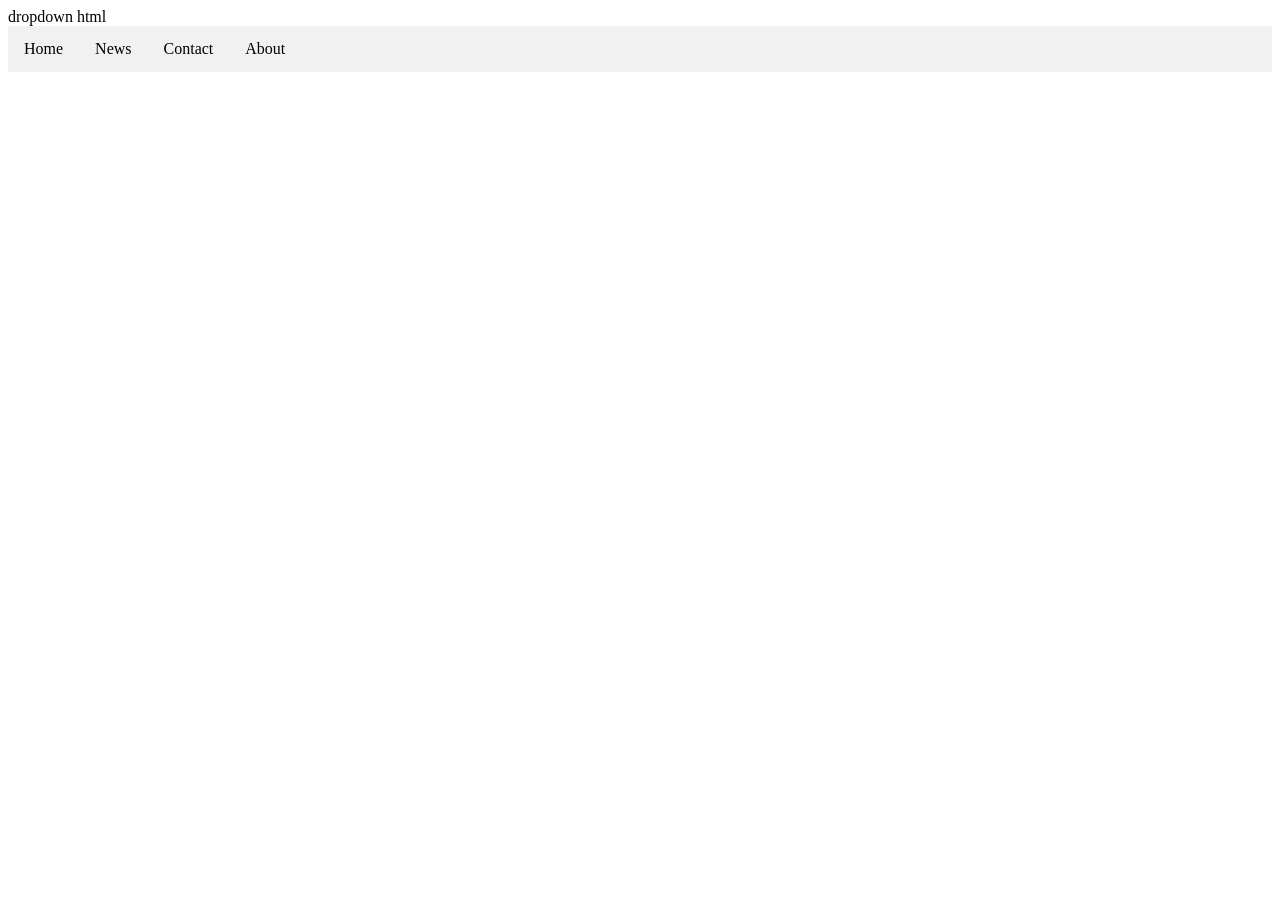
<file: dropdown.html>
dropdown html <!DOCTYPE html>
<html>
    <head>
        <title> Dropdown </title>
        <link rel="stylesheet"  href="dropdown.css">
    </head>
    <body>
        <ul>
            <li><a href="#home">Home</a></li>
            <li class="dropdown"> <a href="" class="dropbtn">News</a>
                <div class="dropdown-content">
                    <a href="#">News 1</a>
                    <a href="#">News 2</a>
                    <a href="#">News 3</a>
                
                </div>
            </li>
        
            <li class="dropdown"> <a href="" class="dropbtn">Contact</a>
                <div class="dropdown-content">
                    <a href="#">Contact 1</a>
                    <a href="#">Contact 2</a>
                    <a href="#">Contact 3</a>
                </div>
            </li>
            
            <li class="dropdown"> <a href="" class="dropbtn">About</a>
                <div class="dropdown-content">
                    <a href="#">About 1</a>
                    <a href="#">About 2</a>
                    <a href="#">About 3</a>
                </div>
            </li>
        </ul>
    </body>
</html>
</file>
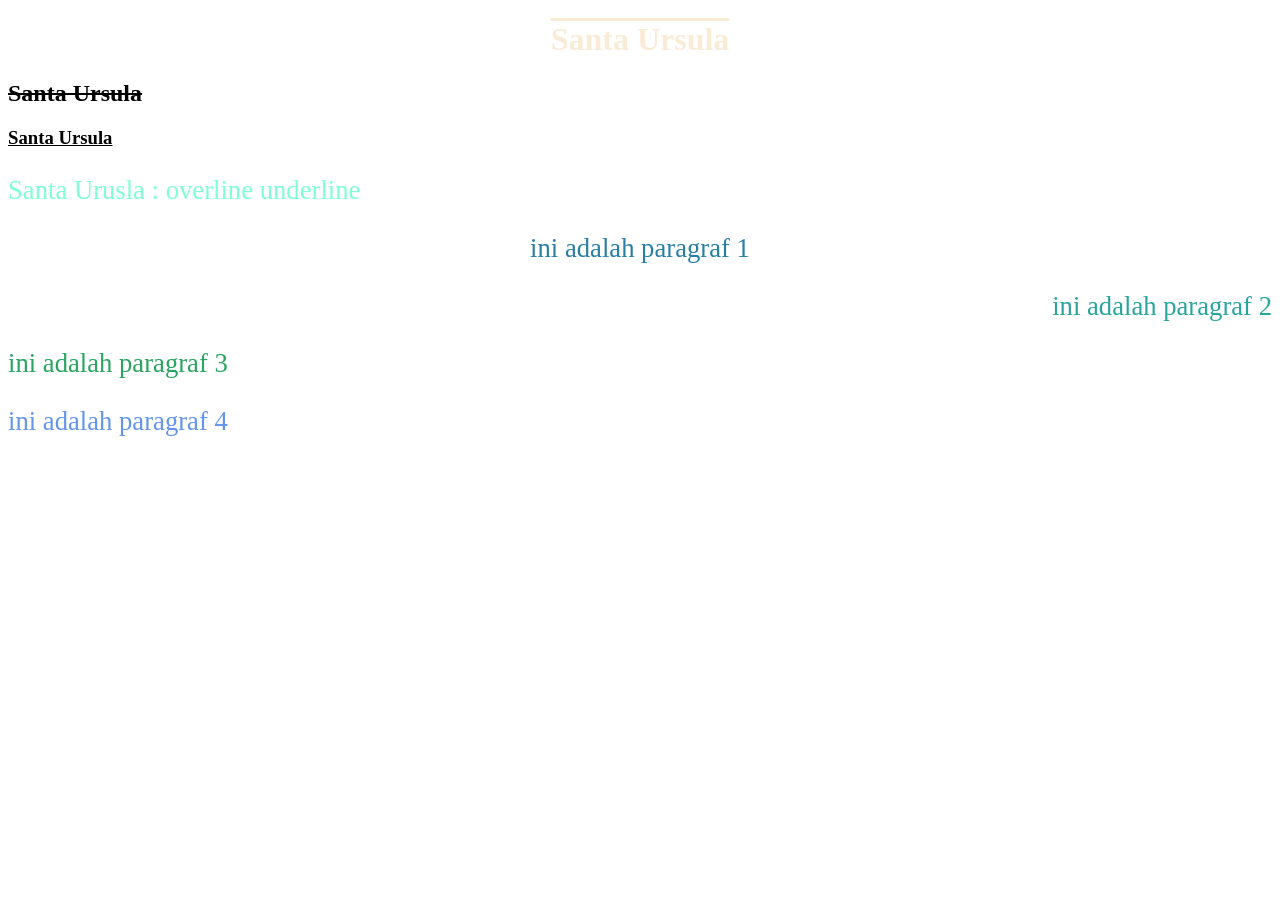
<file: External.html>
<!DOCTYPE html>
<html>
    <head>
        <title>Eksternal CSS</title>
        <link rel="stylesheet" href="Style.CSS">
    </head>
    <body>
        <!-- TEKS DECORATION -->
        <h1>Santa Ursula</h1>
        <h2>Santa Ursula</h2>
        <h3>Santa Ursula</h3>
        <p class="ex"> Santa Urusla : overline underline</p>
        
        <p class="A">ini adalah paragraf 1</p>
        <p class="B">ini adalah paragraf 2</p>
        <p class="C">ini adalah paragraf 3</p>
        <p class="D">ini adalah paragraf 4</p>
    </body>
</html>
</file>
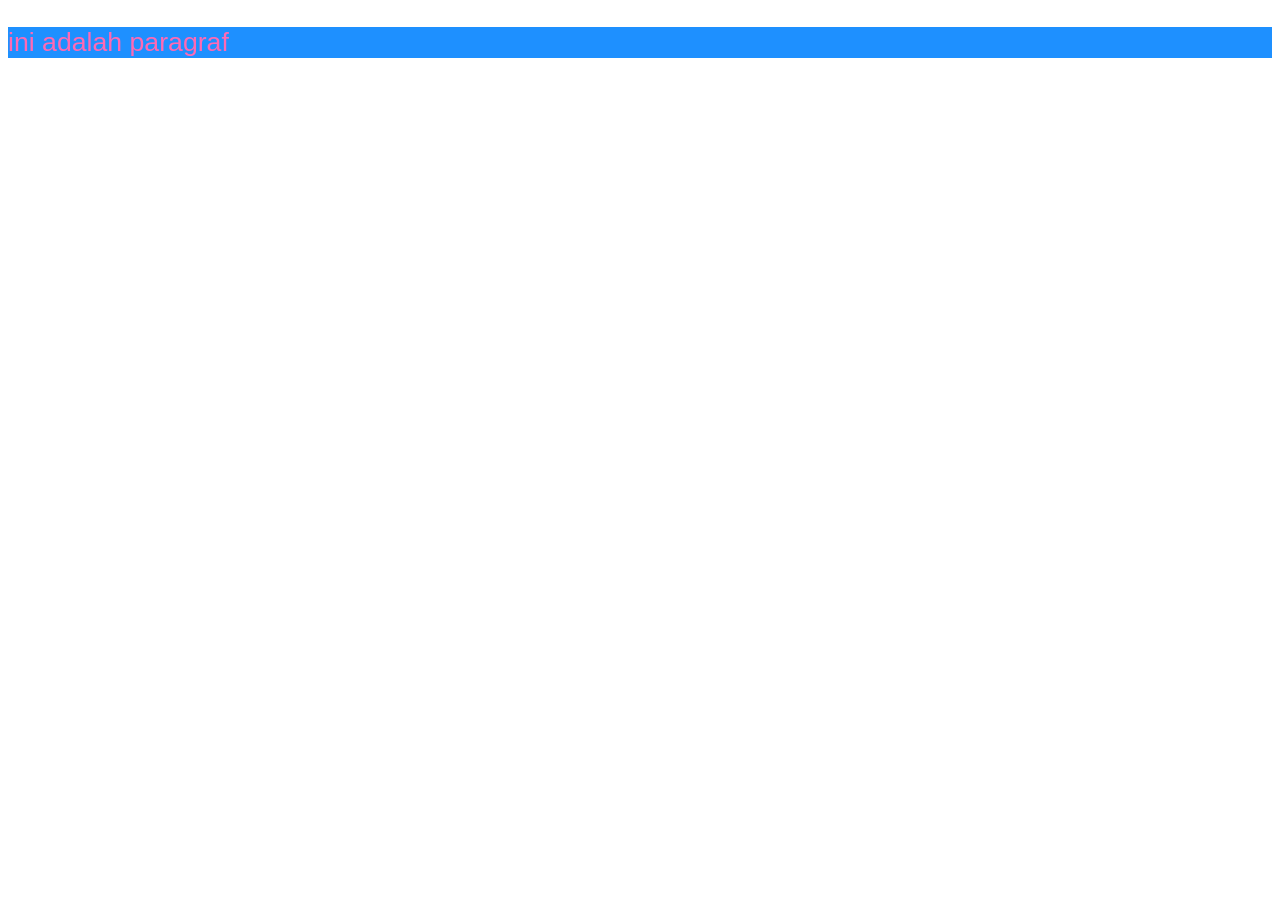
<file: internal.html>
<!DOCTYPE html>
<html>
    <head>
        <title>Internal CSS</title>
        <style>
            p{
              color: hotpink;
              font-size: 20pt;
              font-family: Arial, Helvetica, sans-serif;
              background-color: dodgerblue; 
            }
        </style>
    </head>
    <Body>
        <p>ini adalah paragraf</p>

    </Body>






</html>
</file>
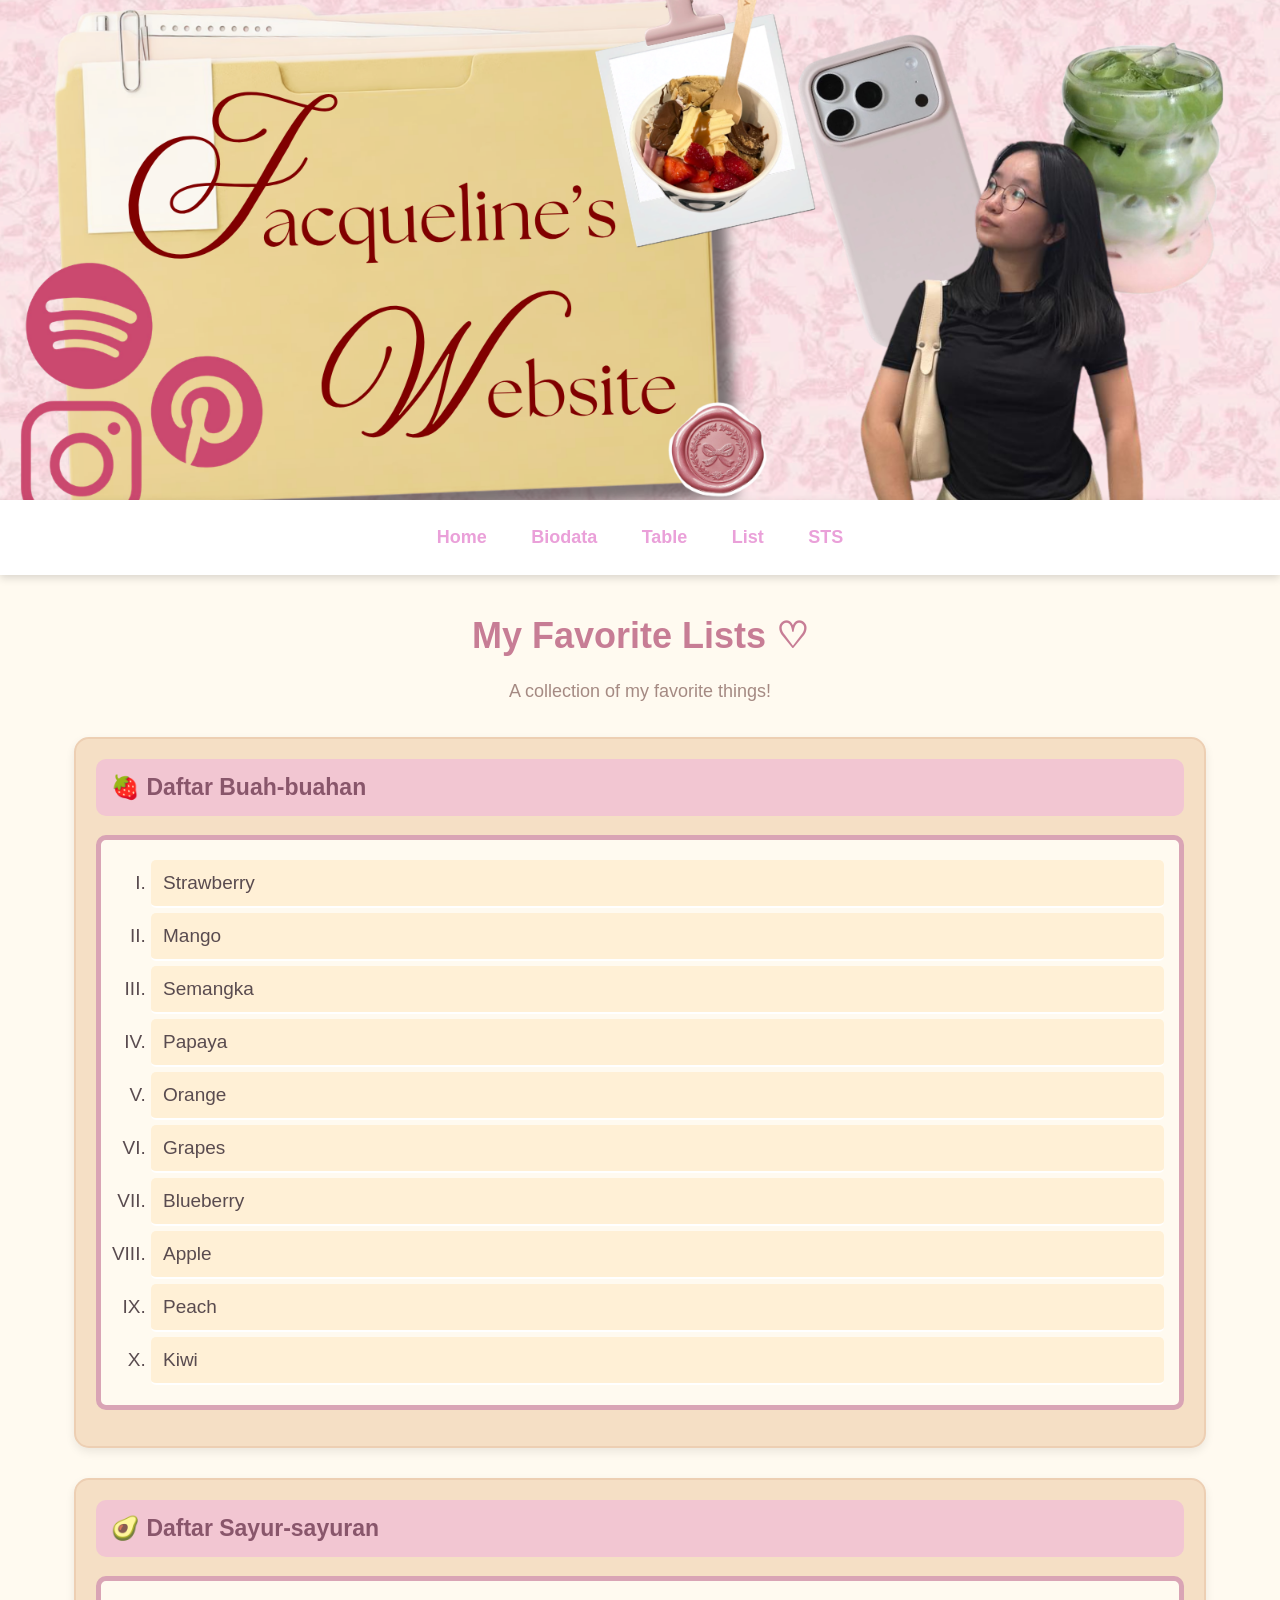
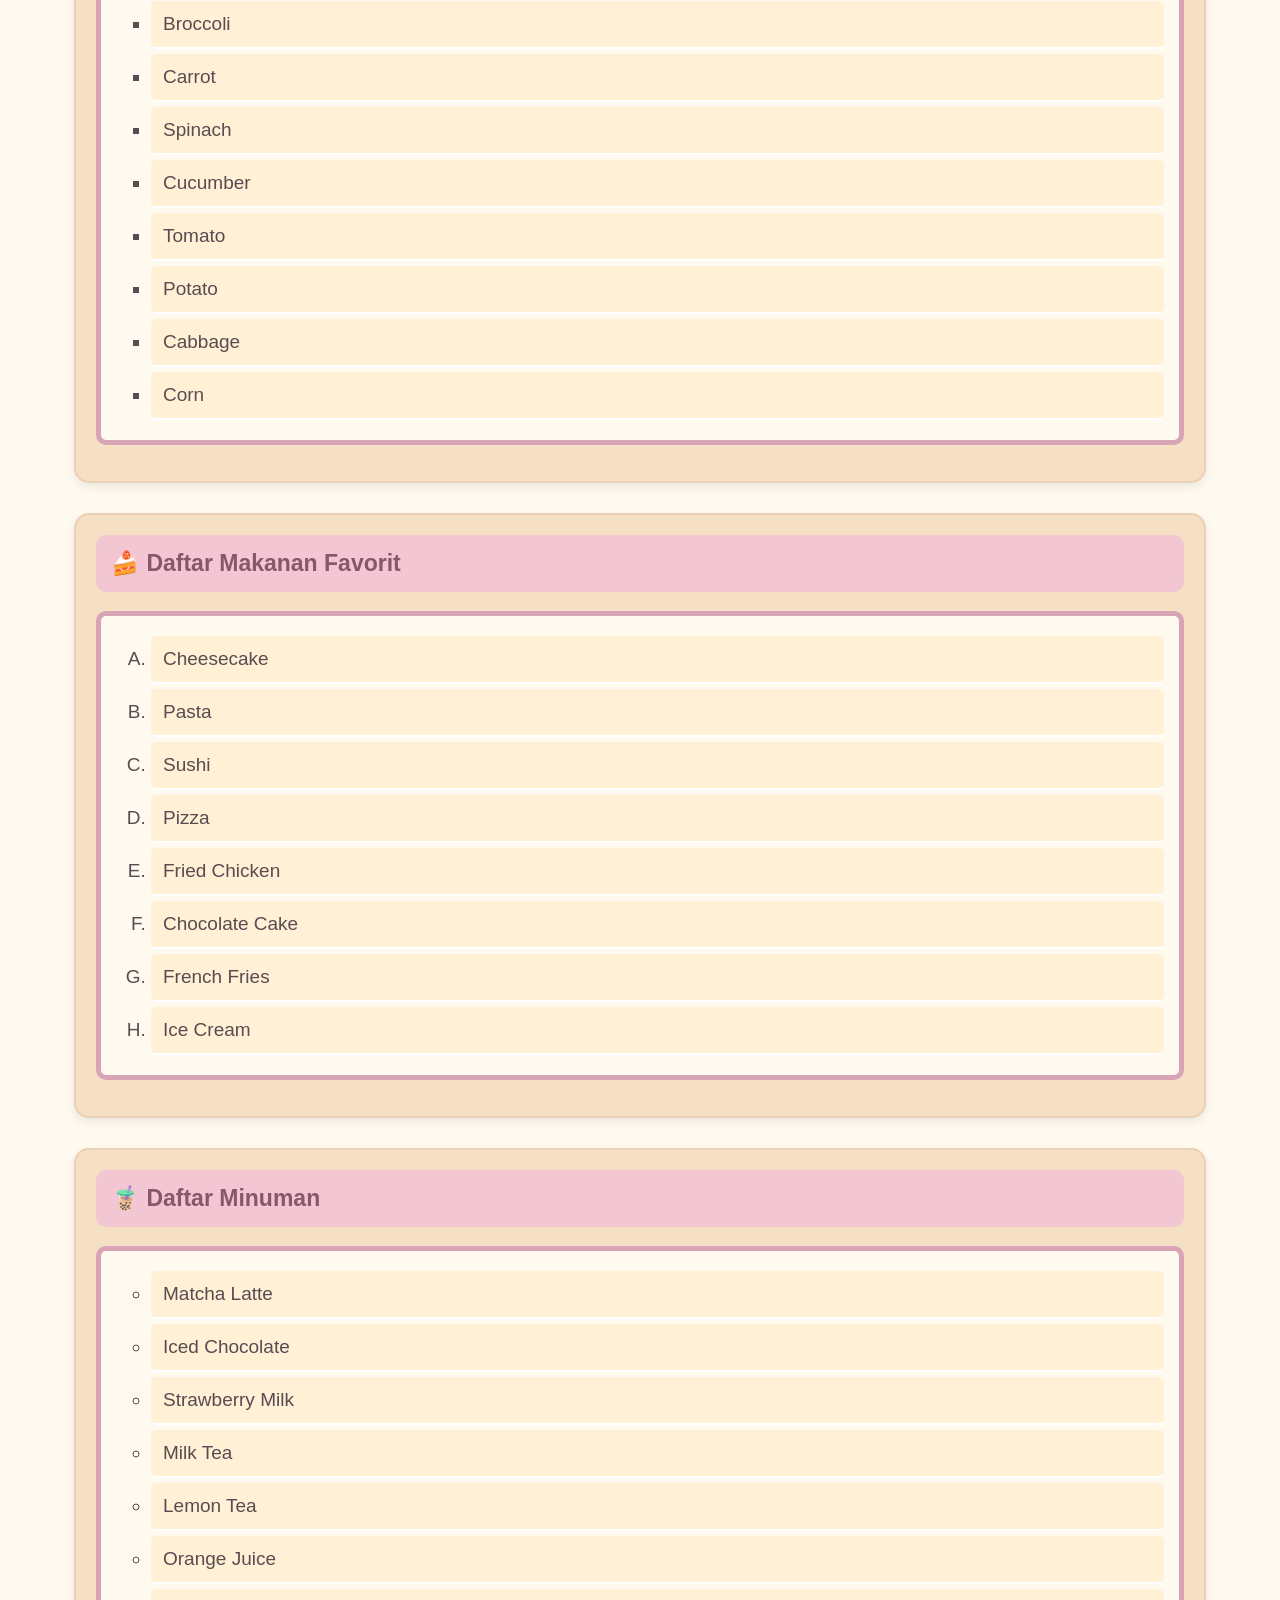
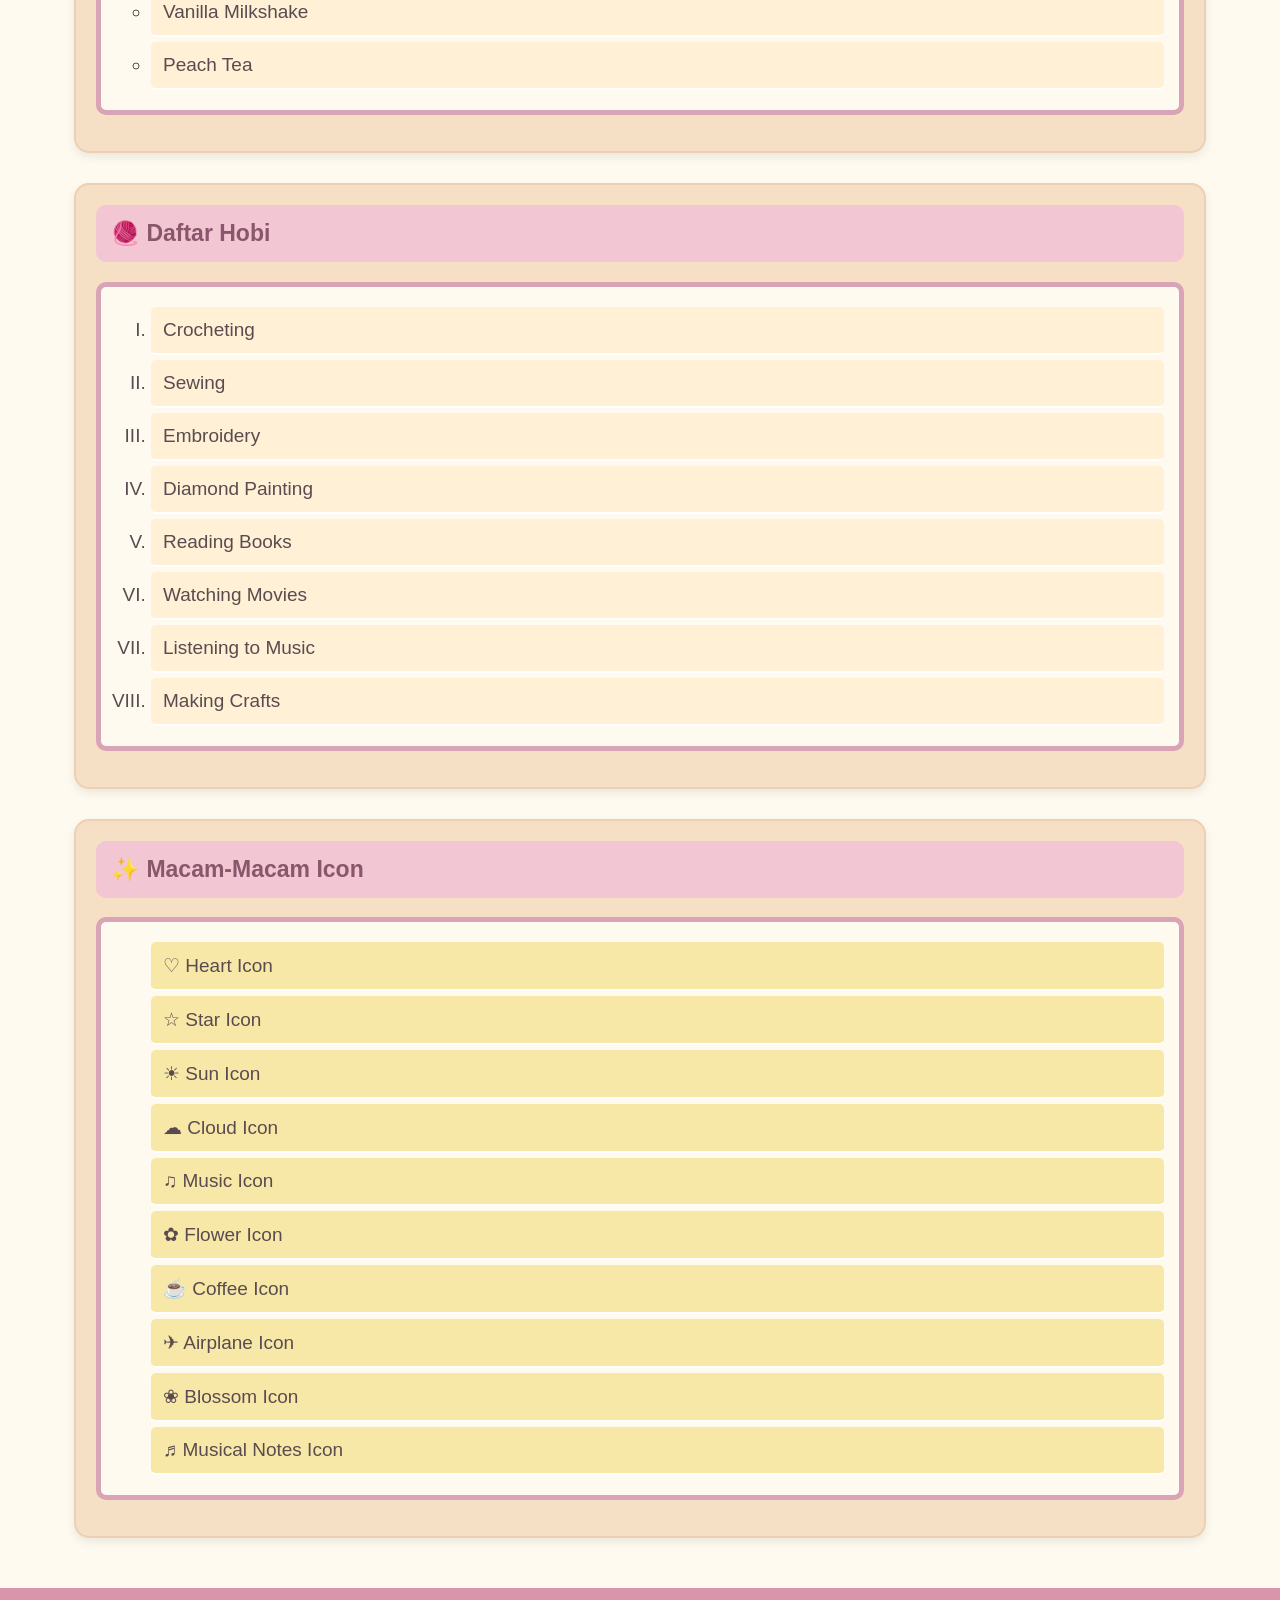
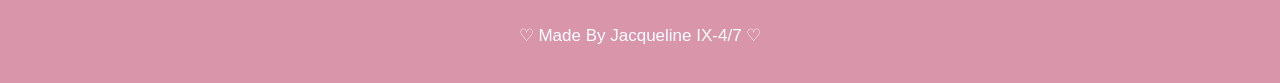
<file: list.html>
<!DOCTYPE html>
<html lang="en">

<head>
    <title>My List</title>
    <link rel="stylesheet" href="list.css">
</head>

<body>

    <!-- HEADER -->
    <div class="header">
        <img src="header.png.png" alt="Header Design">
    </div>

    <!-- NAVIGATION BAR -->
    <div class="topnav">
        <a href="index.html">Home</a>
        <a href="biodata.html">Biodata</a>
        <a href="table.html">Table</a>
        <a href="List.html">List</a>
        <a href="STS_TIK_94_7.html">STS</a>
    </div>

    <h1>My Favorite Lists ♡</h1>
    <p class="subtitle">A collection of my favorite things!</p>


    <!-- FRUITS -->
    <div class="list-container">
        <h2>🍓 Daftar Buah-buahan</h2>

        <ol type="I">
            <li>Strawberry</li>
            <li>Mango</li>
            <li>Semangka</li>
            <li>Papaya</li>
            <li>Orange</li>
            <li>Grapes</li>
            <li>Blueberry</li>
            <li>Apple</li>
            <li>Peach</li>
            <li>Kiwi</li>
        </ol>
    </div>


    <!-- VEGETABLES -->
    <div class="list-container">
        <h2>🥑 Daftar Sayur-sayuran</h2>

        <ul class="square">
            <li>Broccoli</li>
            <li>Carrot</li>
            <li>Spinach</li>
            <li>Cucumber</li>
            <li>Tomato</li>
            <li>Potato</li>
            <li>Cabbage</li>
            <li>Corn</li>
        </ul>
    </div>


    <!-- FOOD -->
    <div class="list-container">
        <h2>🍰 Daftar Makanan Favorit</h2>

        <ol type="A">
            <li>Cheesecake</li>
            <li>Pasta</li>
            <li>Sushi</li>
            <li>Pizza</li>
            <li>Fried Chicken</li>
            <li>Chocolate Cake</li>
            <li>French Fries</li>
            <li>Ice Cream</li>
        </ol>
    </div>


    <!-- DRINKS -->
    <div class="list-container">
        <h2>🧋 Daftar Minuman</h2>

        <ul class="circle">
            <li>Matcha Latte</li>
            <li>Iced Chocolate</li>
            <li>Strawberry Milk</li>
            <li>Milk Tea</li>
            <li>Lemon Tea</li>
            <li>Orange Juice</li>
            <li>Vanilla Milkshake</li>
            <li>Peach Tea</li>
        </ul>
    </div>


    <!-- HOBBIES -->
    <div class="list-container">
        <h2>🧶 Daftar Hobi</h2>

        <ol type="I">
            <li>Crocheting</li>
            <li>Sewing</li>
            <li>Embroidery</li>
            <li>Diamond Painting</li>
            <li>Reading Books</li>
            <li>Watching Movies</li>
            <li>Listening to Music</li>
            <li>Making Crafts</li>
        </ol>
    </div>


    <!-- ICONS -->
    <div class="list-container">
        <h2>✨ Macam-Macam Icon</h2>

        <ul class="icons">
            <li>♡ Heart Icon</li>
            <li>☆ Star Icon</li>
            <li>☀ Sun Icon</li>
            <li>☁ Cloud Icon</li>
            <li>♫ Music Icon</li>
            <li>✿ Flower Icon</li>
            <li>☕ Coffee Icon</li>
            <li>✈ Airplane Icon</li>
            <li>❀ Blossom Icon</li>
            <li>♬ Musical Notes Icon</li>
        </ul>
    </div>


    <!-- FOOTER -->
    <footer>
        <p>♡ Made By Jacqueline IX-4/7 ♡</p>
    </footer>

</body>
</html>
</file>
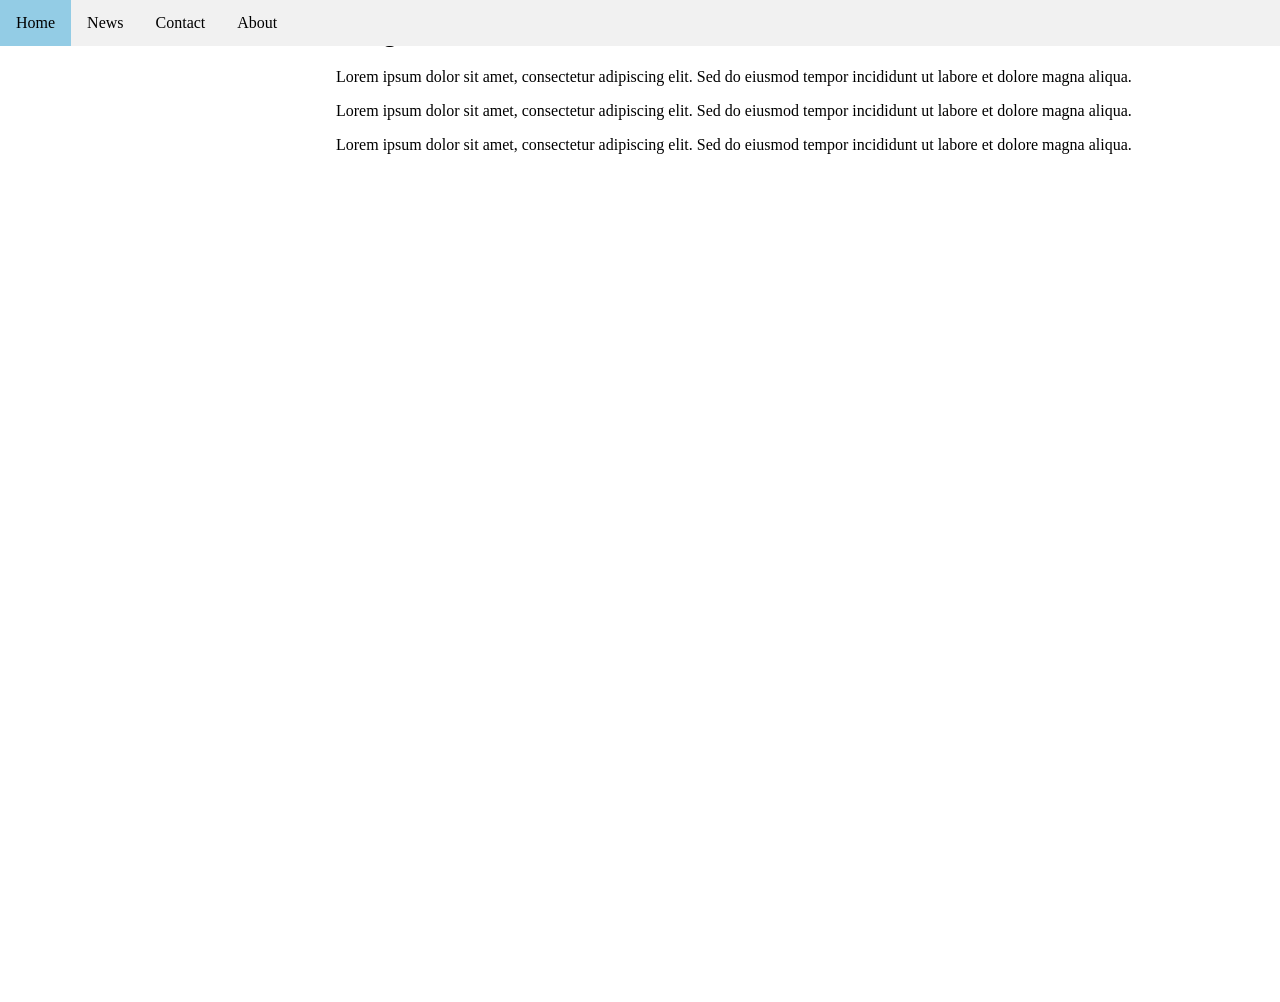
<file: nav_horizontal.html>
<!DOCTYPE html>
<html>
    <head>
        <title>Navigator Horizontal</title>
        <link rel="stylesheet" href="nav_horizontal.css">
    </head>
    <body>
        <ul>
            <li><a class="active" href="#home">Home</a></li>
            <li><a href="#news">News</a></li>
            <li><a href="#contact">Contact</a></li>
            <li><a href="#about">About</a></li>
        </ul>
        <div style="margin-left:25%;padding:1px 16px;height:1000px;">
            <h2>Navigator Horizontal</h2>
            <p>Lorem ipsum dolor sit amet, consectetur adipiscing elit. Sed do eiusmod tempor incididunt ut labore et dolore magna aliqua.</p>
            <p>Lorem ipsum dolor sit amet, consectetur adipiscing elit. Sed do eiusmod tempor incididunt ut labore et dolore magna aliqua.</p>
            <p>Lorem ipsum dolor sit amet, consectetur adipiscing elit. Sed do eiusmod tempor incididunt ut labore et dolore magna aliqua.</p>
        </div>
    </body>
</html>
</file>
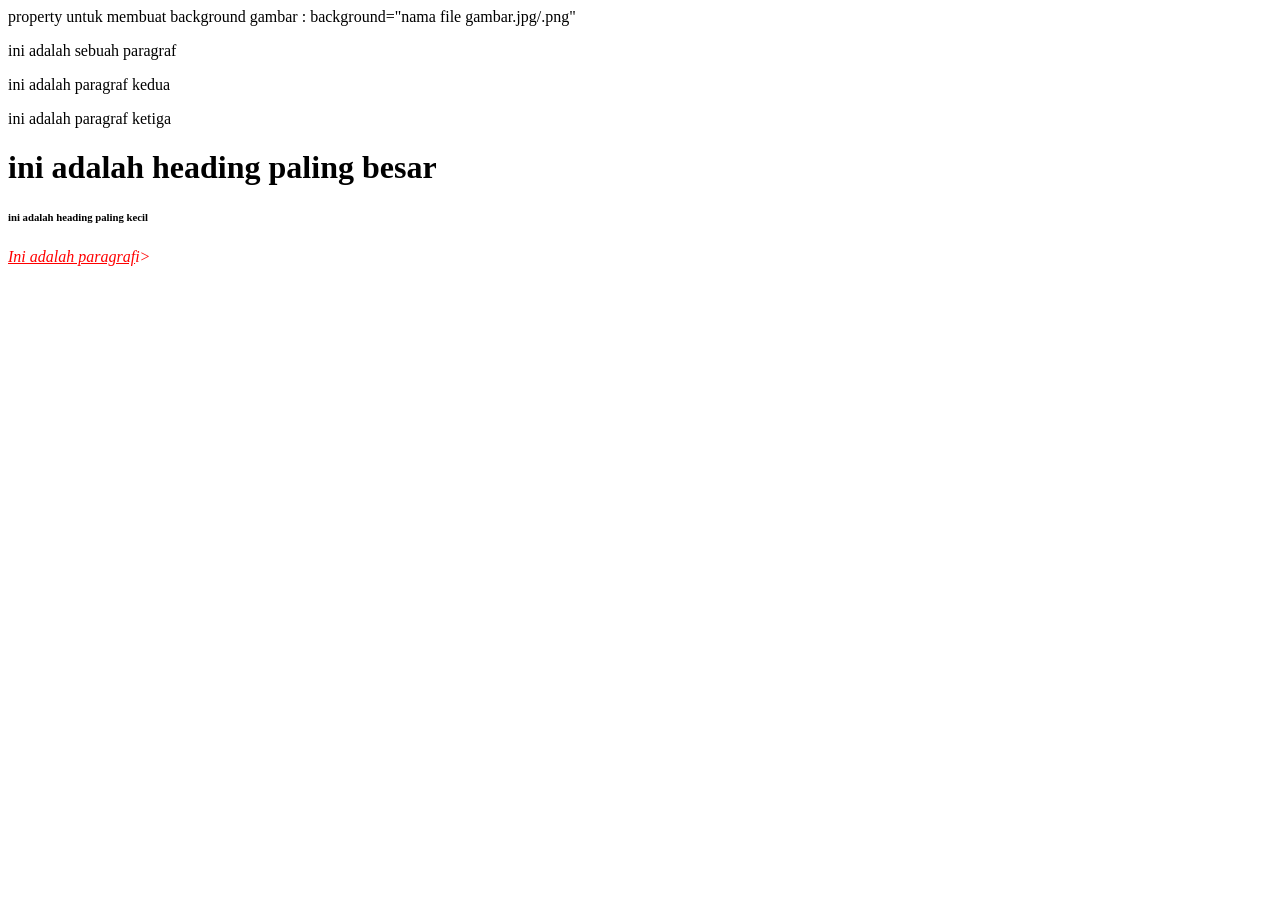
<file: pengenalan1.html>
<!DOCTYPE html>
<HTML>
<HEAD>
    <TITLE>Pengenalan HTML dan CSS </TITLE>
</HEAD>

<body bg color="pink">
<!-- property untuk membuat warna background : bg color=" " -->
 property untuk membuat background gambar : background="nama file gambar.jpg/.png"
<!-- body adalah isi dari web -->
<!-- tag untuk membuat paragraf -->
<p>ini adalah sebuah paragraf</p>
<p> ini adalah paragraf kedua</p>
<p> ini adalah paragraf ketiga</p>
<!-- tag untuk membuat judul/heading : <h1> </h1> ... <h6> </h6> -->
 <h1>ini adalah heading paling besar </h1>
 <h6> ini adalah heading paling kecil</h6>

 <p> <font color="red" size=" "12" type=""Arial"> <i><u>Ini adalah paragraf</u>i></u> </font> </p>
</body>







 </HTML>
</file>
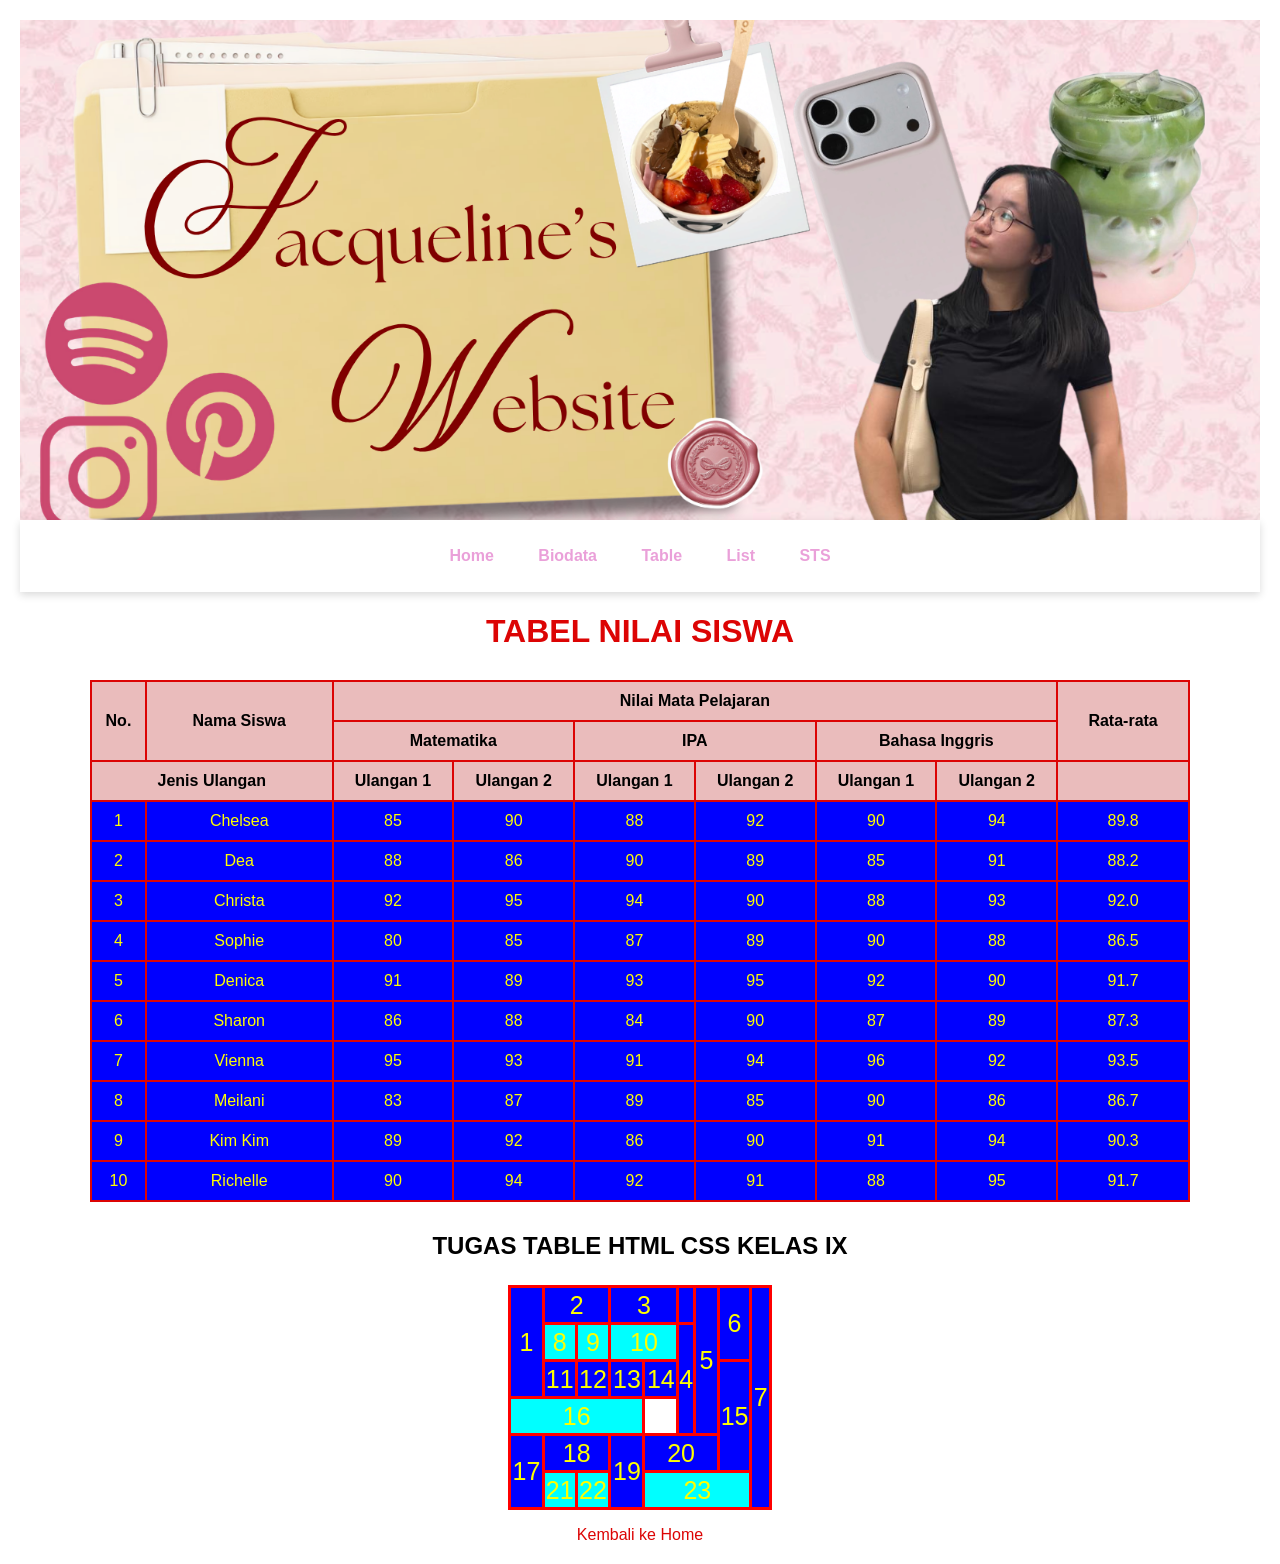
<file: table.html>
<!DOCTYPE html>
<html lang="en">

<head>
    <title>Tabel Nilai Siswa</title>
    <link rel="stylesheet" href="table.css">
</head>

<body>

    <!-- HEADER -->
    <div class="header">
        <img src="header.png.png" alt="Header Design">
    </div>

    <!-- NAVIGATION BAR -->
    <div class="topnav">
        <a href="index.html">Home</a>
        <a href="biodata.html">Biodata</a>
        <a href="table.html">Table</a>
        <a href="List.html">List</a>
        <a href="STS_TIK_94_7.html">STS</a>
    </div>

    <h1 align="center">TABEL NILAI SISWA</h1>

    <!-- TABEL NILAI SISWA -->
    <table class="nilai-siswa">

        <colgroup>
            <col style="width: 5%">
            <col style="width: 17%">
            <col style="width: 11%">
            <col style="width: 11%">
            <col style="width: 11%">
            <col style="width: 11%">
            <col style="width: 11%">
            <col style="width: 11%">
            <col style="width: 12%">
        </colgroup>

        <tr>
            <th rowspan="2">No.</th>
            <th rowspan="2">Nama Siswa</th>
            <th colspan="6">Nilai Mata Pelajaran</th>
            <th rowspan="2">Rata-rata</th>
        </tr>

        <tr>
            <th colspan="2">Matematika</th>
            <th colspan="2">IPA</th>
            <th colspan="2">Bahasa Inggris</th>
        </tr>

        <tr>
            <th colspan="2">Jenis Ulangan</th>
            <th>Ulangan 1</th>
            <th>Ulangan 2</th>
            <th>Ulangan 1</th>
            <th>Ulangan 2</th>
            <th>Ulangan 1</th>
            <th>Ulangan 2</th>
            <th></th>
        </tr>

        <tr>
            <td>1</td>
            <td>Chelsea</td>
            <td>85</td>
            <td>90</td>
            <td>88</td>
            <td>92</td>
            <td>90</td>
            <td>94</td>
            <td>89.8</td>
        </tr>

        <tr>
            <td>2</td>
            <td>Dea</td>
            <td>88</td>
            <td>86</td>
            <td>90</td>
            <td>89</td>
            <td>85</td>
            <td>91</td>
            <td>88.2</td>
        </tr>

        <tr>
            <td>3</td>
            <td>Christa</td>
            <td>92</td>
            <td>95</td>
            <td>94</td>
            <td>90</td>
            <td>88</td>
            <td>93</td>
            <td>92.0</td>
        </tr>

        <tr>
            <td>4</td>
            <td>Sophie</td>
            <td>80</td>
            <td>85</td>
            <td>87</td>
            <td>89</td>
            <td>90</td>
            <td>88</td>
            <td>86.5</td>
        </tr>

        <tr>
            <td>5</td>
            <td>Denica</td>
            <td>91</td>
            <td>89</td>
            <td>93</td>
            <td>95</td>
            <td>92</td>
            <td>90</td>
            <td>91.7</td>
        </tr>

        <tr>
            <td>6</td>
            <td>Sharon</td>
            <td>86</td>
            <td>88</td>
            <td>84</td>
            <td>90</td>
            <td>87</td>
            <td>89</td>
            <td>87.3</td>
        </tr>

        <tr>
            <td>7</td>
            <td>Vienna</td>
            <td>95</td>
            <td>93</td>
            <td>91</td>
            <td>94</td>
            <td>96</td>
            <td>92</td>
            <td>93.5</td>
        </tr>

        <tr>
            <td>8</td>
            <td>Meilani</td>
            <td>83</td>
            <td>87</td>
            <td>89</td>
            <td>85</td>
            <td>90</td>
            <td>86</td>
            <td>86.7</td>
        </tr>

        <tr>
            <td>9</td>
            <td>Kim Kim</td>
            <td>89</td>
            <td>92</td>
            <td>86</td>
            <td>90</td>
            <td>91</td>
            <td>94</td>
            <td>90.3</td>
        </tr>

        <tr>
            <td>10</td>
            <td>Richelle</td>
            <td>90</td>
            <td>94</td>
            <td>92</td>
            <td>91</td>
            <td>88</td>
            <td>95</td>
            <td>91.7</td>
        </tr>

    </table>


    <!-- JUDUL TABEL KEDUA -->
    <h2>TUGAS TABLE HTML CSS KELAS IX</h2>

    <!-- TABEL MERGE 1-23 -->
    <table class="table-merge">

        <colgroup>
            <col style="width:13%">
            <col style="width:12.5%">
            <col style="width:13%">
            <col style="width:13%">
            <col style="width:13%">
            <col style="width:6.5%">
            <col style="width:9%">
            <col style="width:12.5%">
            <col style="width:7.5%">
        </colgroup>

        <!-- BARIS 1 -->
        <tr>
            <td rowspan="3">1</td>
            <td colspan="2">2</td>
            <td colspan="2">3</td>
            <td></td>
            <td rowspan="4">5</td>
            <td rowspan="2">6</td>
            <td rowspan="6">7</td>
        </tr>

        <!-- BARIS 2 -->
        <tr>
            <td class="cyan">8</td>
            <td class="cyan">9</td>
            <td colspan="2" class="cyan">10</td>
            <td rowspan="3">4</td>
        </tr>

        <!-- BARIS 3 -->
        <tr>
            <td>11</td>
            <td>12</td>
            <td>13</td>
            <td>14</td>
            <td rowspan="3">15</td>
        </tr>

        <!-- BARIS 4 -->
        <tr>
            <td colspan="4" class="cyan">16</td>
        </tr>

        <!-- BARIS 5 -->
        <tr>
            <td rowspan="2">17</td>
            <td colspan="2">18</td>
            <td rowspan="2">19</td>
            <td colspan="3">20</td>
        </tr>

        <!-- BARIS 6 -->
        <tr>
            <td class="cyan">21</td>
            <td class="cyan">22</td>
            <td colspan="4" class="cyan">23</td>
        </tr>

    </table>

    <!-- KEMBALI KE HOME -->
    <p align="center">
        <a href="index.html">Kembali ke Home</a>
    </p>

</body>
</html>
</file>
<file: dropdown.css>
ul{
    list-style-type: none;
    margin: 0;
    padding: 0;
    overflow: hidden;
    background-color: #f1f1f1;
}
li{
    float: left;
}
li a, .dropdown-btn {
    display: inline-block;
    color: #000;
    text-align: center;
    padding: 14px 16px;
    text-decoration: none;
}
li a:hover, .dropdown:hover .dropdown-btn {
    background-color: #555;
}

li.dropdown {
    display: inline-block;
}
.dropdown-content {
    display: none;
    position: absolute;
    background-color: #f9f9f9;
    min-width: 160px;
    box-shadow: 0px 8px 16px 0px rgba(0,0,0,0.2);
    z-index: 1;
}
.dropdown-content a {
    color: black;
    padding: 12px 16px;
    text-decoration: none;
    display: block;
    text-align: left;
}
.dropdown-content a:hover {
    background-color: #f1f1f1;
}
.dropdown:hover .dropdown-content {
    display: block;
}
</file>
<file: Style.CSS>
/* style eksternal css */
p{
    color: aquamarine;
    font-family: 'Times New Roman', Times, serif;
    font-size: 20pt;
    
}
h1{
    color: antiquewhite;
    text-align: center;
    text-decoration: overline;
}
h2{
    text-decoration: line-through;
}
h3{
    text-decoration: underline;
}
p.A{
    color: rgb(42, 126, 165);
    text-align: center;
}
p.B{
color: rgb(42, 165, 155);
text-align: right;
}
p.C{
    color: rgb(42, 165, 97);
    text-align: justify;
}
p.D{
    color: cornflowerblue;
text-align: left;
}
</file>
<file: list.css>
/* BODY */

body {
    margin: 0;
    padding: 0;
    background-color: #fffaf0;
    font-family: Arial, sans-serif;
    color: #594b4f;
}


/* HEADER */

.header {
    width: 100%;
    height: 500px;
    overflow: hidden;
}

.header img {
    width: 100%;
    height: 100%;
    object-fit: cover;
    display: block;
}


/* NAVIGATION BAR */

.topnav {
    background-color: white;
    overflow: hidden;
    text-align: center;
    padding: 15px;
    position: sticky;
    top: 0;
    z-index: 100;
    box-shadow: 0 3px 8px rgba(0,0,0,0.15);
}

.topnav a {
    display: inline-block;
    color: #eaa0d9;
    text-decoration: none;
    font-weight: bold;
    font-size: 18px;
    padding: 12px 20px;
    transition: 0.3s;
}

.topnav a:hover {
    background-color: #fff0d6;
    border-radius: 10px;
    transform: scale(1.1);
    color: #c77d95;
}


/* TITLE */

h1 {
    text-align: center;
    color: #c77d95;
    font-size: 36px;
    margin-top: 40px;
}

.subtitle {
    text-align: center;
    color: #a58a83;
    font-size: 18px;
    margin-bottom: 35px;
}


/* LIST CONTAINER */

.list-container {
    width: 85%;
    margin: 30px auto;
    padding: 20px;
    background-color: #f5dfc5;
    border-radius: 15px;
    border: 2px solid #edcfb3;
    box-shadow: 0 4px 10px rgba(0,0,0,0.08);
}


/* CATEGORY TITLE */

.list-container h2 {
    background-color: #f2c6d2;
    color: #89566b;
    padding: 15px;
    border-radius: 10px;
    font-size: 23px;
    margin-top: 0;
}


/* LIST DESIGN */

.list-container ol,
.list-container ul {
    background-color: #fffaf0;
    padding: 15px 15px 15px 50px;
    border: 5px solid #d9a4b5;
    border-radius: 10px;
}


/* LIST ITEMS */

.list-container li {
    background-color: #fff0d6;
    color: #594b4f;
    font-size: 19px;
    padding: 12px;
    margin: 5px 0;
    border-radius: 5px;
    border-bottom: 2px solid white;
    transition: 0.3s;
}


/* DIFFERENT LIST STYLES */

.square {
    list-style-type: square;
}

.circle {
    list-style-type: circle;
}

.icons {
    list-style-type: none;
}


/* ICON COLORS */

.icons li {
    background-color: #f8e8a8;
}


/* HOVER EFFECT */

.list-container li:hover {
    background-color: #e6aabb;
    color: white;
    transform: translateX(10px);
    cursor: pointer;
    box-shadow: 0 3px 8px rgba(0,0,0,0.12);
}


/* FOOTER */

footer {
    background-color: #d995aa;
    color: white;
    text-align: center;
    padding: 20px;
    margin-top: 50px;
    font-size: 17px;
}


/* RESPONSIVE */

@media screen and (max-width: 800px) {

    .header {
        height: 300px;
    }

    .topnav a {
        padding: 8px 10px;
        font-size: 14px;
    }

    h1 {
        font-size: 28px;
    }

    .list-container {
        width: 85%;
    }

    .list-container h2 {
        font-size: 19px;
    }

    .list-container li {
        font-size: 16px;
    }

}
</file>
<file: nav_horizontal.css>
body{
    margin: 0;
}
ul{
    list-style-type: none;
    margin: 0;
    padding: 0;
    overflow: hidden;
    background-color: #f1f1f1;
    position: fixed;
    top: 0;
    width: 100%;
}
li{
    float: left;
}
li a {
    display: block;
    color: #000;
    text-align: center;
    padding: 14px 16px;
    text-decoration: none;
}   
li a.active {
    background-color: #93cce5;
}
li a:hover:not(.active) {
    background-color: #555;
}
</file>
<file: table.css>
/* =========================
   HEADER
========================= */

.header {
    width: 100%;
    height: 500px;
    overflow: hidden;
}

.header img {
    width: 100%;
    height: 100%;
    object-fit: cover;
    display: block;
}


/* =========================
   NAVIGATION BAR
========================= */

.topnav {
    background-color: white;
    overflow: hidden;
    text-align: center;
    padding: 15px;
    position: sticky;
    top: 0;
    z-index: 100;
    box-shadow: 0 3px 8px rgba(0,0,0,0.15);
}

.topnav a {
    display: inline-block;
    color: #eaa0d9;
    text-decoration: none;
    font-weight: bold;
    padding: 12px 20px;
    transition: 0.3s;
}

.topnav a:hover {
    background-color: #fce4ec;
    border-radius: 10px;
    transform: scale(1.05);
}


/* =========================
   BODY
========================= */

body {
    font-family: Arial, sans-serif;
    background-color: white;
    margin: 20px;
}


/* =========================
   JUDUL
========================= */

h1 {
    color: #dc0404;
    text-align: center;
}

h2 {
    margin-top: 30px;
    margin-bottom: 25px;
    text-align: center;
}


/* =========================
   TABEL NILAI SISWA
   BAGIAN ATAS
========================= */

.nilai-siswa {
    width: 100%;
    max-width: 1100px;
    margin: 30px auto;
    border-collapse: collapse;
    background-color: white;
    table-layout: fixed;
}

.nilai-siswa th,
.nilai-siswa td {
    border: 2px solid #dc0404;
    padding: 10px 5px;
    text-align: center;
    vertical-align: middle;
    overflow-wrap: break-word;
    font-size: 16px;
}

.nilai-siswa th {
    background-color: #eabcbc;
    color: black;
}

.nilai-siswa td {
    background-color: blue;
    color: yellow;
}

/* HOVER TABEL NILAI */

.nilai-siswa td:hover {
    background-color: #ffe0e6;
    color: #dc0404;
    cursor: pointer;
}


/* =========================
   TABEL MERGE 1-23
   BAGIAN BAWAH
========================= */

.table-merge {
    width: 264px;
    height: 225px;
    margin: auto;
    border-collapse: collapse;
    table-layout: fixed;
}

/* KOLOM DAN BARIS */

.table-merge td {
    border: 3px solid red;
    background-color: blue;
    color: yellow;
    text-align: center;
    vertical-align: middle;
    font-size: 25px;
    padding: 0;
    transition: 0.3s;
}

/* WARNA CYAN */

.table-merge .cyan {
    background-color: cyan;
    color: yellow;
}

/* HOVER */

.table-merge td:hover {
    background-color: hotpink;
    color: white;
    cursor: pointer;
}


/* =========================
   LINK KEMBALI HOME
========================= */

a {
    color: #dc0404;
    text-decoration: none;
}

a:hover {
    color: #8b0000;
    text-decoration: underline;
}

.topnav a:hover {
    text-decoration: none;
}


/* =========================
   RESPONSIVE
========================= */

@media screen and (max-width: 800px) {

    .header {
        height: 300px;
    }

    .topnav a {
        padding: 8px 10px;
    }

    .nilai-siswa {
        width: 100%;
    }

    .nilai-siswa th,
    .nilai-siswa td {
        font-size: 12px;
        padding: 5px 2px;
    }

    .table-merge {
        max-width: 100%;
    }

    .table-merge td {
        font-size: 18px;
    }
}
</file>
